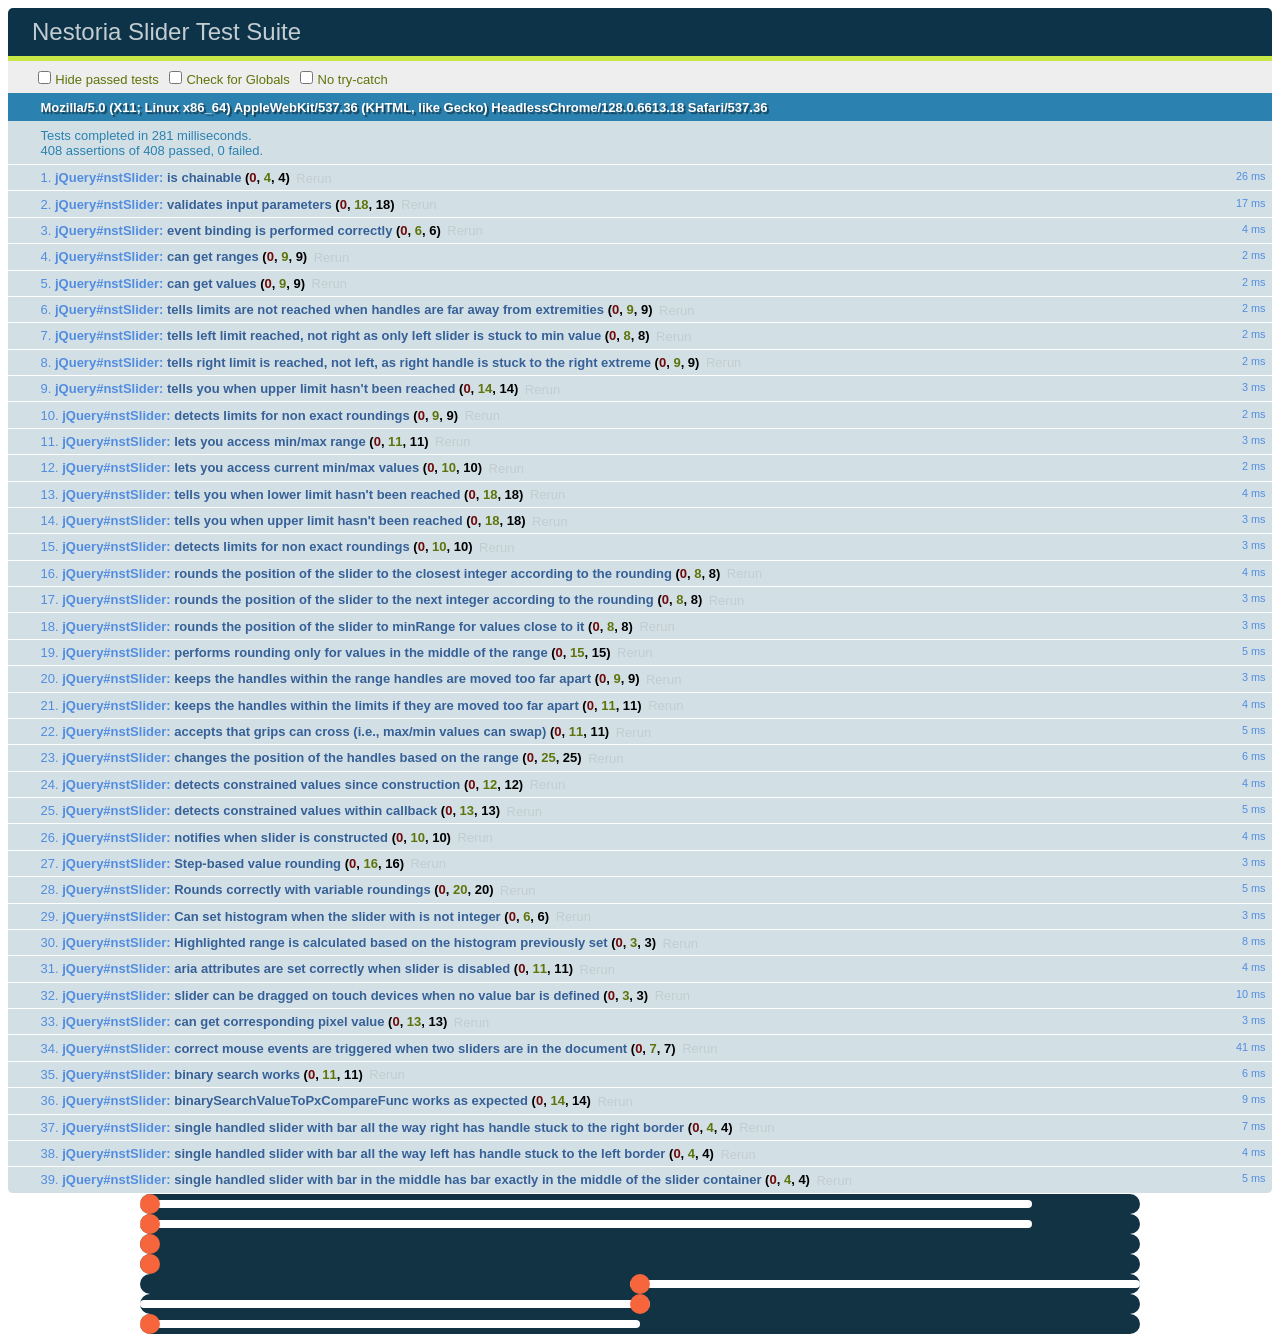
<file: static/div/slider/test/nstSlider.html>
<!DOCTYPE html>
<html>
<head>
  <meta charset="utf-8">
  <title>Nestoria Slider Test Suite</title>
  <!-- Load local jQuery. This can be overridden with a ?jquery=___ param. -->
  <script src="../libs/jquery-loader.js"></script>
  <link rel="stylesheet" href="../libs/qunit/qunit.css" media="screen">
  <link rel="stylesheet" href="../dist/jquery.nstSlider.css" media="screen">
  <script src="../libs/qunit/qunit.js"></script>
  <!-- Load local lib and tests. -->
  <script src="../src/jquery.nstSlider.js"></script>
  <script src="nstSlider_test.js"></script>
  <script>window._$ = jQuery.noConflict(true);</script>
</head>
<body>
  <div id="qunit"></div>
  <div id="qunit-fixture"></div>
  <div class="nstSlider" id="mouseupTestSliderA"
      data-range_min="0" data-range_max="100"   
      data-cur_min="10"  data-cur_max="90">  
                                              
      <div class="bar" id="barA"></div>         
      <div class="leftGrip" id="gripA"></div>             
  </div>
  <div class="nstSlider" id="mouseupTestSliderB"
      data-range_min="0" data-range_max="100"   
      data-cur_min="10"  data-cur_max="90">  
                                              
      <div class="bar"      id="barB"></div>             
      <div class="leftGrip" id="gripB"></div>         
  </div>

  <div id="manyBasicSliders">
      <div data-range_min="-10" data-range_max="100" data-cur_min="20"    data-cur_max="80">
          <div class="nst-slider-grip-left"></div>
          <div class="nst-slider-grip-right"></div>
      </div>
      <div data-range_min="-10" data-range_max="100" data-cur_min="20"    data-cur_max="80">
          <div class="nst-slider-grip-left"></div>
          <div class="nst-slider-grip-right"></div>
      </div>
      <div data-range_min="-10" data-range_max="100" data-cur_min="20"    data-cur_max="80">
          <div class="nst-slider-grip-left"></div>
          <div class="nst-slider-grip-right"></div>
      </div>
  </div>
  <div id="basicSliderWithParameters" data-range_min="-10" data-range_max="100" data-cur_min="20"    data-cur_max="80">
      <div class="nst-slider-grip-left"></div>
      <div class="nst-slider-grip-right"></div>
  </div>
  <div id="basicSliderWithNoParameters">
      <div class="nst-slider-grip-left"></div>
      <div class="nst-slider-grip-right"></div>
  </div>
  <div id="basicSliderWithParametersAndNonDefaultLeftGrip" data-range_min="-10" data-range_max="100" data-cur_min="20"    data-cur_max="80">
      <div class="the-left-grip"></div>
      <div class="nst-slider-grip-right"></div>
  </div>
  <div id="basicSliderWithParametersAndNonDefaultRightGrip" data-range_min="-10" data-range_max="100" data-cur_min="20"    data-cur_max="80">
      <div class="nst-slider-grip-left"></div>
      <div class="the-right-grip"></div>
  </div>
  <div id="basicSliderWithCrossingLimits" 
      data-range_min="10" data-range_max="100" data-cur_min="20" data-cur_max="80"
      data-upper-limit="10" data-lower-limit="100">

      <div class="nst-slider-grip-left"></div>
      <div class="nst-slider-grip-right"></div>
  </div>
  <div id="sliderWithLimitsAndRounding"
        data-rounding="10"
        data-range_min="10"
        data-range_max="110"
        data-cur_min="20"
        data-cur_max="100"
        data-lower-limit="10"
        data-upper-limit="110">

      <div class="nst-slider-grip-left"></div>
      <div class="nst-slider-grip-right"></div>
  </div>
  <div id="sliderWithRounding"
        data-rounding="10"
        data-range_min="10"
        data-range_max="110"
        data-cur_min="20"
        data-cur_max="100">

      <div class="nst-slider-grip-left"></div>
      <div class="nst-slider-grip-right"></div>
  </div>
  <div id="sliderWithBar"
       data-range_min="10"
       data-range_max="110"
       data-cur_min="20"
       data-cur_max="100">

      <div class="left"></div>
      <div class="right"></div>
      <div class="bar"></div>
  </div>
  <div id="sliderWithBarAndHighlight"
       data-range_min="10"
       data-range_max="110"
       data-cur_min="20"
       data-cur_max="100">

      <div class="highlightPanel"></div>
      <div class="left"></div>
      <div class="right"></div>
      <div class="bar"></div>
  </div>
  <div id="accessibleSlider"
       data-aria_enabled="true"
       data-range_min="10"
       data-range_max="110"
       data-cur_min="20"
       data-cur_max="100">

      <div class="left"></div>
      <div class="right"></div>
      <div class="bar"></div>
  </div>
  <div id="sliderWithNoBarAndLabels"
       data-range_min="0"
       data-range_max="100"
       data-cur_min="0"
       data-cur_max="100">

      <div class="left"></div>
      <div class="right"></div>
  </div>
  <div class="nstSlider" id="mouseupTestSliderA"
      data-range_min="0" data-range_max="100"   
      data-cur_min="10"  data-cur_max="90">  
                                              
      <div class="bar" id="barA"></div>         
      <div class="leftGrip" id="gripA"></div>             
  </div>
  <div class="nstSlider" id="mouseupTestSliderB"
      data-range_min="0" data-range_max="100"   
      data-cur_min="10"  data-cur_max="90">  
                                              
      <div class="bar"      id="barB"></div>             
      <div class="leftGrip" id="gripB"></div>         
  </div>
  <div class="nstSlider" id="sliderSingleBarRight"
      data-range_min="0" data-range_max="100"   
      data-cur_min="50"  data-cur_max="100">  <!-- cur_max: bar sticks to the right -->
                                              
      <div class="bar"      id="barAllRight"></div>             
      <div class="leftGrip" id="grip"></div>         
  </div>
  <div class="nstSlider" id="sliderSingleBarLeft"
      data-range_min="0" data-range_max="100"   
      data-cur_min="50"  data-cur_max="0">  <!-- cur_max: bar sticks to the left -->
                                              
      <div class="bar"      id="barAllLeft"></div>             
      <div class="leftGrip" id="grip"></div>         
  </div>
  <div class="nstSlider" id="sliderSingleBarMiddle"
      data-range_min="0" data-range_max="100"   
      data-cur_min="0"  data-cur_max="50">  <!-- cur_max: bar sticks to the left -->
                                              
      <div class="bar"      id="barMiddle"></div>             
      <div class="leftGrip" id="grip"></div>         
  </div>

  <div class="labelLeft"></div>
  <div class="labelRight"></div>
</body>
</html>
</file>
<file: static/div/slider/libs/qunit/qunit.css>
/**
 * QUnit v1.11.0 - A JavaScript Unit Testing Framework
 *
 * http://qunitjs.com
 *
 * Copyright 2012 jQuery Foundation and other contributors
 * Released under the MIT license.
 * http://jquery.org/license
 */

/** Font Family and Sizes */

#qunit-tests, #qunit-header, #qunit-banner, #qunit-testrunner-toolbar, #qunit-userAgent, #qunit-testresult {
	font-family: "Helvetica Neue Light", "HelveticaNeue-Light", "Helvetica Neue", Calibri, Helvetica, Arial, sans-serif;
}

#qunit-testrunner-toolbar, #qunit-userAgent, #qunit-testresult, #qunit-tests li { font-size: small; }
#qunit-tests { font-size: smaller; }


/** Resets */

#qunit-tests, #qunit-header, #qunit-banner, #qunit-userAgent, #qunit-testresult, #qunit-modulefilter {
	margin: 0;
	padding: 0;
}


/** Header */

#qunit-header {
	padding: 0.5em 0 0.5em 1em;

	color: #8699a4;
	background-color: #0d3349;

	font-size: 1.5em;
	line-height: 1em;
	font-weight: normal;

	border-radius: 5px 5px 0 0;
	-moz-border-radius: 5px 5px 0 0;
	-webkit-border-top-right-radius: 5px;
	-webkit-border-top-left-radius: 5px;
}

#qunit-header a {
	text-decoration: none;
	color: #c2ccd1;
}

#qunit-header a:hover,
#qunit-header a:focus {
	color: #fff;
}

#qunit-testrunner-toolbar label {
	display: inline-block;
	padding: 0 .5em 0 .1em;
}

#qunit-banner {
	height: 5px;
}

#qunit-testrunner-toolbar {
	padding: 0.5em 0 0.5em 2em;
	color: #5E740B;
	background-color: #eee;
	overflow: hidden;
}

#qunit-userAgent {
	padding: 0.5em 0 0.5em 2.5em;
	background-color: #2b81af;
	color: #fff;
	text-shadow: rgba(0, 0, 0, 0.5) 2px 2px 1px;
}

#qunit-modulefilter-container {
	float: right;
}

/** Tests: Pass/Fail */

#qunit-tests {
	list-style-position: inside;
}

#qunit-tests li {
	padding: 0.4em 0.5em 0.4em 2.5em;
	border-bottom: 1px solid #fff;
	list-style-position: inside;
}

#qunit-tests.hidepass li.pass, #qunit-tests.hidepass li.running  {
	display: none;
}

#qunit-tests li strong {
	cursor: pointer;
}

#qunit-tests li a {
	padding: 0.5em;
	color: #c2ccd1;
	text-decoration: none;
}
#qunit-tests li a:hover,
#qunit-tests li a:focus {
	color: #000;
}

#qunit-tests li .runtime {
	float: right;
	font-size: smaller;
}

.qunit-assert-list {
	margin-top: 0.5em;
	padding: 0.5em;

	background-color: #fff;

	border-radius: 5px;
	-moz-border-radius: 5px;
	-webkit-border-radius: 5px;
}

.qunit-collapsed {
	display: none;
}

#qunit-tests table {
	border-collapse: collapse;
	margin-top: .2em;
}

#qunit-tests th {
	text-align: right;
	vertical-align: top;
	padding: 0 .5em 0 0;
}

#qunit-tests td {
	vertical-align: top;
}

#qunit-tests pre {
	margin: 0;
	white-space: pre-wrap;
	word-wrap: break-word;
}

#qunit-tests del {
	background-color: #e0f2be;
	color: #374e0c;
	text-decoration: none;
}

#qunit-tests ins {
	background-color: #ffcaca;
	color: #500;
	text-decoration: none;
}

/*** Test Counts */

#qunit-tests b.counts                       { color: black; }
#qunit-tests b.passed                       { color: #5E740B; }
#qunit-tests b.failed                       { color: #710909; }

#qunit-tests li li {
	padding: 5px;
	background-color: #fff;
	border-bottom: none;
	list-style-position: inside;
}

/*** Passing Styles */

#qunit-tests li li.pass {
	color: #3c510c;
	background-color: #fff;
	border-left: 10px solid #C6E746;
}

#qunit-tests .pass                          { color: #528CE0; background-color: #D2E0E6; }
#qunit-tests .pass .test-name               { color: #366097; }

#qunit-tests .pass .test-actual,
#qunit-tests .pass .test-expected           { color: #999999; }

#qunit-banner.qunit-pass                    { background-color: #C6E746; }

/*** Failing Styles */

#qunit-tests li li.fail {
	color: #710909;
	background-color: #fff;
	border-left: 10px solid #EE5757;
	white-space: pre;
}

#qunit-tests > li:last-child {
	border-radius: 0 0 5px 5px;
	-moz-border-radius: 0 0 5px 5px;
	-webkit-border-bottom-right-radius: 5px;
	-webkit-border-bottom-left-radius: 5px;
}

#qunit-tests .fail                          { color: #000000; background-color: #EE5757; }
#qunit-tests .fail .test-name,
#qunit-tests .fail .module-name             { color: #000000; }

#qunit-tests .fail .test-actual             { color: #EE5757; }
#qunit-tests .fail .test-expected           { color: green;   }

#qunit-banner.qunit-fail                    { background-color: #EE5757; }


/** Result */

#qunit-testresult {
	padding: 0.5em 0.5em 0.5em 2.5em;

	color: #2b81af;
	background-color: #D2E0E6;

	border-bottom: 1px solid white;
}
#qunit-testresult .module-name {
	font-weight: bold;
}

/** Fixture */

#qunit-fixture {
	position: absolute;
	top: -10000px;
	left: -10000px;
	width: 1000px;
	height: 1000px;
}
</file>
